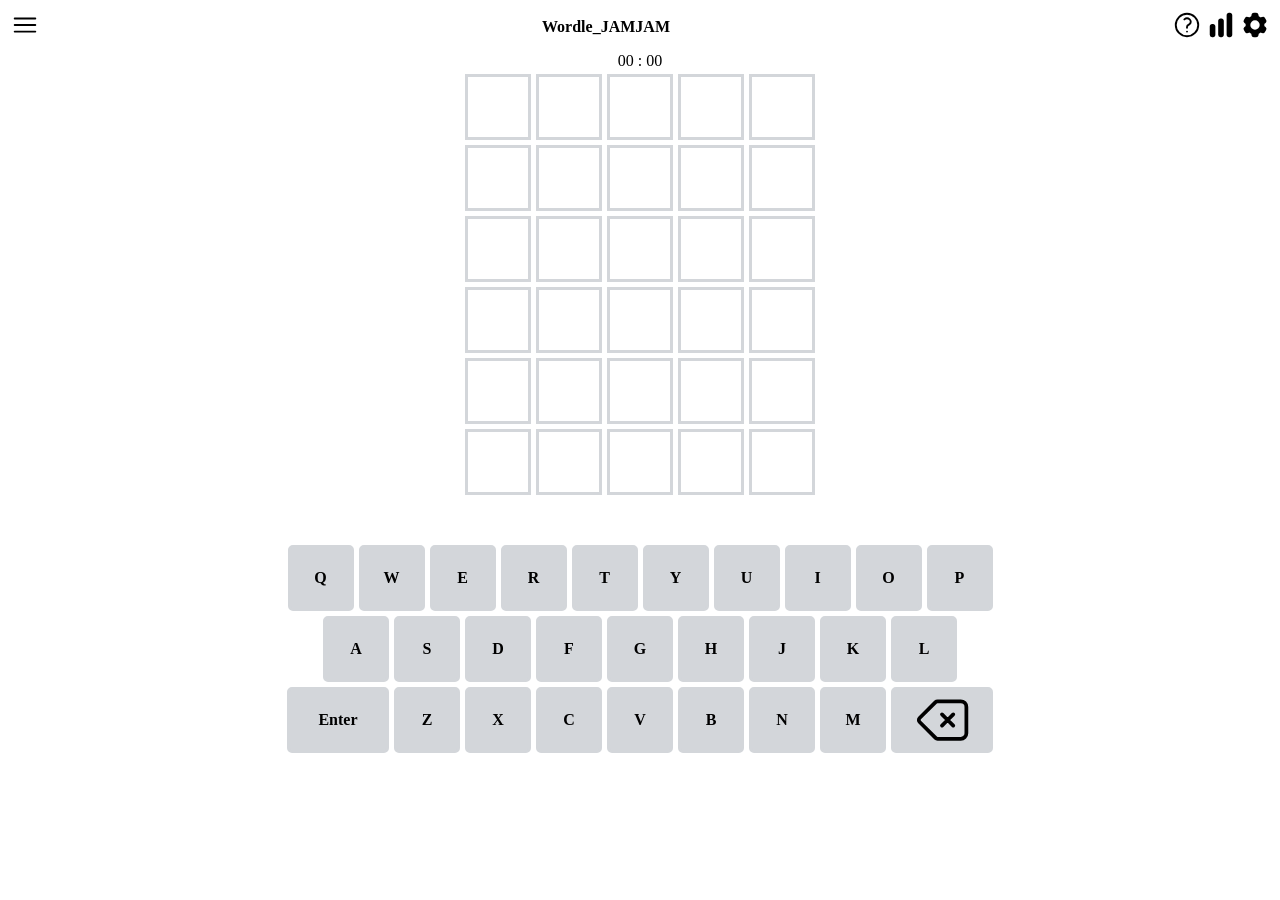
<file: index.html>
<!DOCTYPE html>
<html lang="en">
  <head>
    <meta charset="UTF-8" />
    <meta name="viewport" content="width=device-width, initial-scale=1.0" />
    <title>Document</title>
    <link rel="stylesheet" href="css/main.css" />
  </head>
  <body>
    <header>
      <div class="info-bar">
        <div class="info-bar__menu">
          <img src="assets/menu.svg" alt="메뉴" />
        </div>
        <div class="info-bar__title">Wordle_JAMJAM</div>
        <div class="info-bar__icons">
          <img src="assets/question_mark.svg" alt="물음표" />
          <img src="assets/chart-bar.svg" alt="차트바" />
          <img src="assets/setting.svg" alt="셋팅" />
        </div>
      </div>
    </header>
    <main>
      <div>
        <h1 id="time">00 : 00</h1>
      </div>
      <div class="board-row row-0">
        <div class="board-block" data-index="00"></div>
        <div class="board-block" data-index="01"></div>
        <div class="board-block" data-index="02"></div>
        <div class="board-block" data-index="03"></div>
        <div class="board-block" data-index="04"></div>
      </div>
      <div class="board-row row-1">
        <div class="board-block" data-index="10"></div>
        <div class="board-block" data-index="11"></div>
        <div class="board-block" data-index="12"></div>
        <div class="board-block" data-index="13"></div>
        <div class="board-block" data-index="14"></div>
      </div>
      <div class="board-row row-2">
        <div class="board-block" data-index="20"></div>
        <div class="board-block" data-index="21"></div>
        <div class="board-block" data-index="22"></div>
        <div class="board-block" data-index="23"></div>
        <div class="board-block" data-index="24"></div>
      </div>
      <div class="board-row row-3">
        <div class="board-block" data-index="30"></div>
        <div class="board-block" data-index="31"></div>
        <div class="board-block" data-index="32"></div>
        <div class="board-block" data-index="33"></div>
        <div class="board-block" data-index="34"></div>
      </div>
      <div class="board-row row-4">
        <div class="board-block" data-index="40"></div>
        <div class="board-block" data-index="41"></div>
        <div class="board-block" data-index="42"></div>
        <div class="board-block" data-index="43"></div>
        <div class="board-block" data-index="44"></div>
      </div>
      <div class="board-row row-5">
        <div class="board-block" data-index="50"></div>
        <div class="board-block" data-index="51"></div>
        <div class="board-block" data-index="52"></div>
        <div class="board-block" data-index="53"></div>
        <div class="board-block" data-index="54"></div>
      </div>
    </main>
    <footer>
      <div class="keyboard-row row-0">
        <div class="keyboard-block" data-key="Q">Q</div>
        <div class="keyboard-block" data-key="W">W</div>
        <div class="keyboard-block" data-key="E">E</div>
        <div class="keyboard-block" data-key="R">R</div>
        <div class="keyboard-block" data-key="T">T</div>
        <div class="keyboard-block" data-key="Y">Y</div>
        <div class="keyboard-block" data-key="U">U</div>
        <div class="keyboard-block" data-key="I">I</div>
        <div class="keyboard-block" data-key="O">O</div>
        <div class="keyboard-block" data-key="P">P</div>
      </div>
      <div class="keyboard-row row-1">
        <div class="keyboard-block" data-key="A">A</div>
        <div class="keyboard-block" data-key="S">S</div>
        <div class="keyboard-block" data-key="D">D</div>
        <div class="keyboard-block" data-key="F">F</div>
        <div class="keyboard-block" data-key="G">G</div>
        <div class="keyboard-block" data-key="H">H</div>
        <div class="keyboard-block" data-key="J">J</div>
        <div class="keyboard-block" data-key="K">K</div>
        <div class="keyboard-block" data-key="L">L</div>
      </div>
      <div class="keyboard-row row-2">
        <div class="keyboard-block enter" data-key="Enter">Enter</div>
        <div class="keyboard-block" data-key="Z">Z</div>
        <div class="keyboard-block" data-key="X">X</div>
        <div class="keyboard-block" data-key="C">C</div>
        <div class="keyboard-block" data-key="V">V</div>
        <div class="keyboard-block" data-key="B">B</div>
        <div class="keyboard-block" data-key="N">N</div>
        <div class="keyboard-block" data-key="M">M</div>
        <div class="keyboard-block backspace" data-key="backspace">
          <img src="assets/backspace.svg" alt="backspace" />
        </div>
      </div>
    </footer>
    <script src="js/index.js"></script>
  </body>
</html>
</file>
<file: css/main.css>
@import "reset.css";
@import "header.css";
@import "footer.css";

main {
  display: flex;
  flex-direction: column;
  justify-content: center;
  align-items: center;
  gap: 5px;
}

.board-row {
  display: flex;
  justify-content: center;
  align-items: center;
  gap: 5px;
}
.board-block {
  display: flex;
  justify-content: center;
  align-items: center;
  border: 3px solid #d3d6da;
  width: 60px;
  height: 60px;
}
</file>
